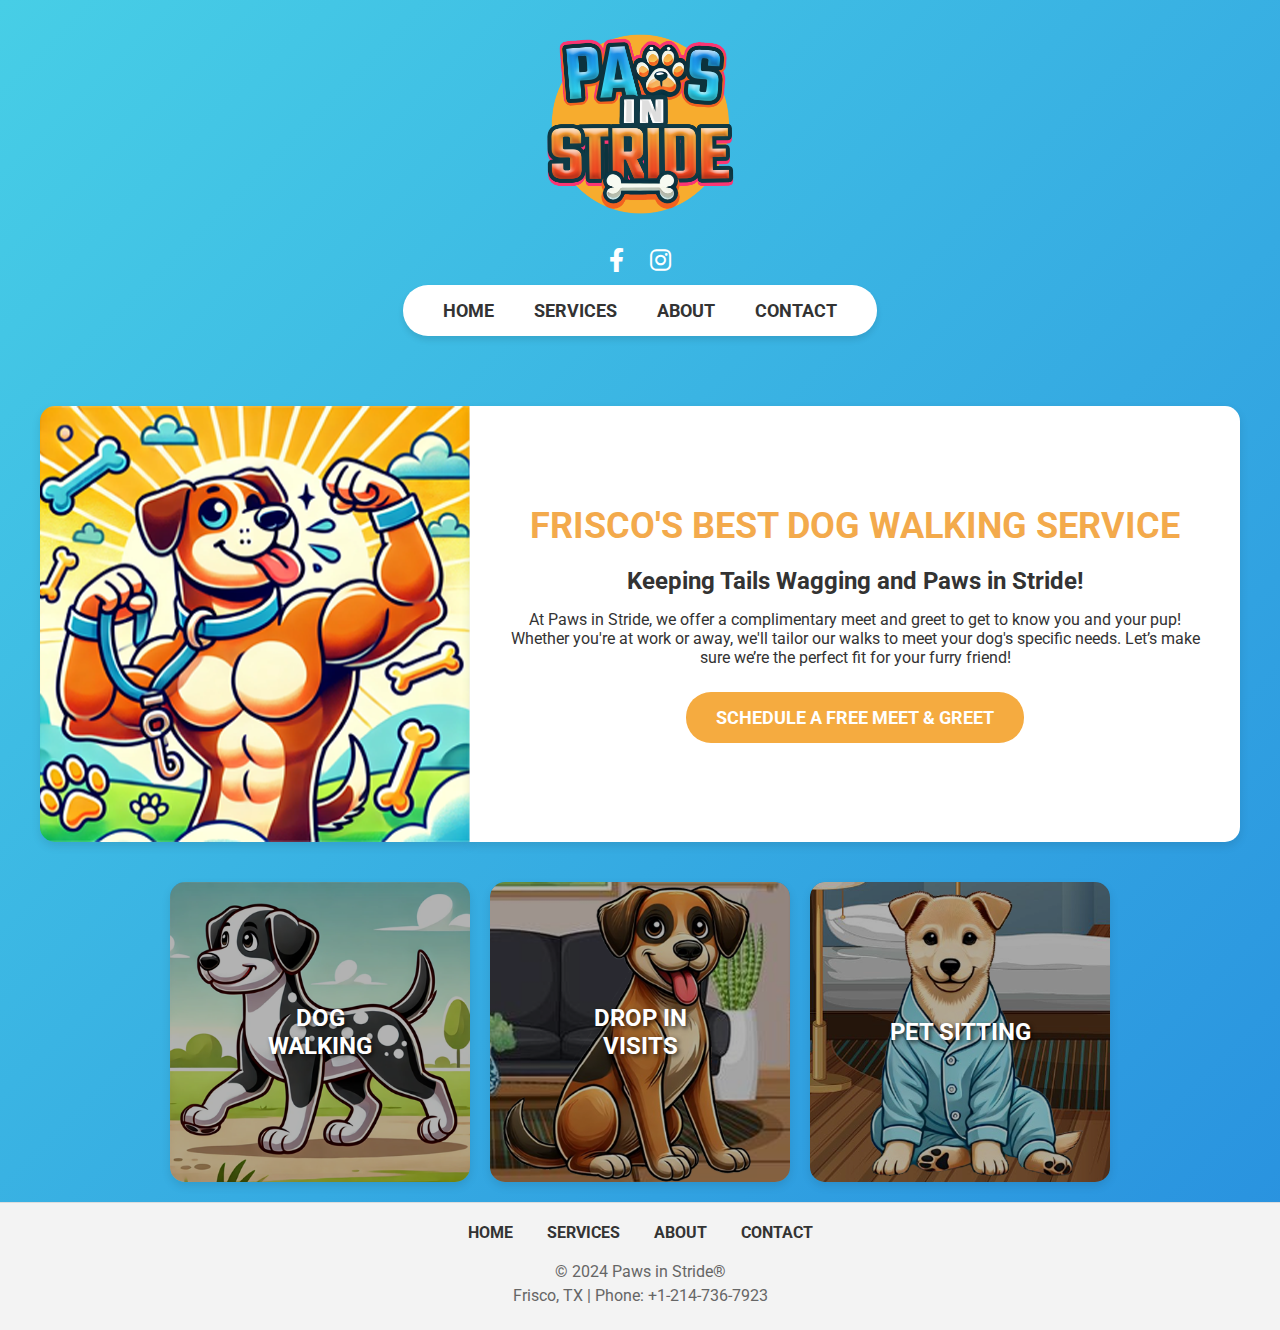
<file: index.html>
<!DOCTYPE html>
<html lang="en">
<head>
    <meta charset="UTF-8">
    <meta name="viewport" content="width=device-width, initial-scale=1.0">
    <title>Paws in Stride | Frisco Dog Walking Service</title>
    <meta name="description" content="Looking for dog walking services in Frisco, Texas? Paws in Stride provides reliable and personalized dog walking and pet sitting services tailored to your pet's needs.">
    
    <script type="application/ld+json">
    {
      "@context": "https://schema.org",
      "@type": "LocalBusiness",
      "name": "Paws in Stride",
      "address": {
        "@type": "PostalAddress",
        "streetAddress": "4545 Mission Ave",
        "addressLocality": "Frisco",
        "addressRegion": "TX",
        "postalCode": "75034"
      },
      "telephone": "+1-214-736-7923",
      "description": "Paws in Stride provides professional dog walking and pet sitting services in Frisco, TX.",
      "url": "https://www.pawsinstride.com",
      "openingHours": "Mo-Fr 09:00-18:00",
      "image": "https://www.pawsinstride.com/pawsnstridelogo1.png"
    }
    </script>
    
    <script async src="https://www.googletagmanager.com/gtag/js?id=G-S8KBFC0X04"></script>
    <script>
      window.dataLayer = window.dataLayer || [];
      function gtag(){dataLayer.push(arguments);}
      gtag('js', new Date());
    
      gtag('config', 'G-S8KBFC0X04');
    </script>
    
    <!-- Favicon and App Icons -->
    <link rel="apple-touch-icon" sizes="180x180" href="/icons/apple-touch-icon.png">
    <link rel="icon" type="image/png" sizes="32x32" href="/icons/favicon-32x32.png">
    <link rel="icon" type="image/png" sizes="16x16" href="/icons/favicon-16x16.png">
    <link rel="icon" href="/icons/favicon.ico" type="image/x-icon">
    <link rel="shortcut icon" href="/icons/favicon.ico">
    <link rel="manifest" href="/icons/site.webmanifest">

    <!-- Meta Tags for Theming and Windows -->
    <meta name="msapplication-TileColor" content="#da532c">
    <meta name="theme-color" content="#ffffff">
   
    <link rel="stylesheet" href="https://cdnjs.cloudflare.com/ajax/libs/font-awesome/6.0.0-beta3/css/all.min.css">
    <link rel="stylesheet" href="https://fonts.googleapis.com/css2?family=Roboto:wght@400;700&display=swap">
    <link rel="stylesheet" href="styles.css">

    <script>
        // Function to dynamically load content into the #content div
        function loadPage(page, section = null) {
            var xhr = new XMLHttpRequest();
            xhr.open('GET', page, true);
            xhr.onreadystatechange = function () {
                if (xhr.readyState == 4 && xhr.status == 200) {
                    document.getElementById('content').innerHTML = xhr.responseText;

                    // If a section hash is provided, scroll to that section after loading
                    if (section) {
                        const targetElement = document.getElementById(section);
                        if (targetElement) {
                            targetElement.scrollIntoView({ behavior: 'smooth' });
                        }
                    } else {
                        // Scroll to the top of the page
                        window.scrollTo({ top: 0, behavior: 'smooth' });
                    }
                }
            };
            xhr.send();
        }

        // Load the home page by default when the page loads
        window.onload = function() {
            loadPage('home.html');
        };

        // Toggle mobile menu open/close
        function toggleMenu() {
            var menu = document.getElementById('nav-menu');
            menu.classList.toggle('open');
        }
    </script>
    
    <script>
        // Show the button when the user scrolls down 200px
        window.onscroll = function() {scrollFunction()};
    
        function scrollFunction() {
            const backToTopButton = document.getElementById("backToTop");
            if (document.body.scrollTop > 200 || document.documentElement.scrollTop > 200) {
                backToTopButton.style.display = "block";
            } else {
                backToTopButton.style.display = "none";
            }
        }
    
        // Scroll to the top of the document
        function scrollToTop() {
            window.scrollTo({ top: 0, behavior: 'smooth' });
        }
    </script>
    
    <!-- Calendly Embed Script -->
    <link href="https://assets.calendly.com/assets/external/widget.css" rel="stylesheet">
    <script src="https://assets.calendly.com/assets/external/widget.js" type="text/javascript" async></script>
</head>
<body>

    <!-- Logo and Navigation Menu -->
    <header>
        <div class="logo-container">
            <a href="#" onclick="loadPage('home.html'); return false;">
                <img src="pawsnstridelogo1.png" alt="Paws in Stride Dog Walking Frisco Texas" class="logo">
            </a>
        </div>
        
        <!-- Social Media Icons -->
        <div class="social-media-icons">
            <a href="https://www.facebook.com/pawsinstride" target="_blank" class="social-icon">
                <i class="fab fa-facebook-f"></i>
            </a>
            <a href="https://www.instagram.com/paws.in.stride" target="_blank" class="social-icon">
                <i class="fab fa-instagram"></i>
            </a>
        </div>
        
        <nav id="menu-box">
            <!-- Menu Button for Mobile -->
            <div class="menu-button" onclick="toggleMenu()">MENU</div>

            <!-- Navigation Links -->
            <ul class="nav-links" id="nav-menu">
                <li><a href="#" onclick="loadPage('home.html')">HOME</a></li>
                <li><a href="#" onclick="loadPage('services.html')">SERVICES</a></li>
                <li><a href="#" onclick="loadPage('aboutus.html')">ABOUT</a></li>
                <li><a href="#" onclick="loadPage('contact.html')">CONTACT</a></li>
            </ul>
        </nav>
    </header>

    <!-- Placeholder Content Section -->
    <main>
        <div id="content">
            <!-- Content will be dynamically loaded here based on menu selection -->
        </div>
    </main>

    <!-- Footer Section -->
    <footer>
        <div class="footer-container">
            <ul class="footer-nav">
                <li><a href="#" onclick="loadPage('home.html'); return false;">HOME</a></li>
                <li><a href="#" onclick="loadPage('services.html'); return false;">SERVICES</a></li>
                <li><a href="#" onclick="loadPage('aboutus.html'); return false;">ABOUT</a></li>
                <li><a href="#" onclick="loadPage('contact.html'); return false;">CONTACT</a></li>
            </ul>
            <div class="footer-info">
                <p>&copy; 2024 Paws in Stride®</p>
                <p>Frisco, TX | Phone: <a href="tel:+12147367923">+1-214-736-7923</a></p>
            </div>
        </div>
        </footer>
    
    <!-- Back to Top Button -->
    <button onclick="scrollToTop()" id="backToTop" title="Back to Top">↑</button>
</body>
</html>
</file>
<file: styles.css>
/* Basic reset */
* {
    margin: 0;
    padding: 0;
    box-sizing: border-box;
}

body {
    font-family: Roboto, sans-serif;
    background: linear-gradient(135deg, #47cee6, #2890df); /* Gradient background */
    color: #333;
    min-height: 100vh; /* Ensure body covers full viewport height */
}

header {
    text-align: center;
    padding: 20px 0;
}

/* Logo styling */
.logo-container {
    margin-bottom: 20px;
}

.logo {
    width: 200px; /* Original size for desktop */
    height: auto;
}

/* Navigation styling for desktop */
nav {
    background-color: #fff;
    padding: 10px 20px;
    border-radius: 25px;
    box-shadow: 0px 4px 6px rgba(0, 0, 0, 0.1);
    margin: 0 auto;
    width: fit-content;
    cursor: pointer; /* Entire white box is clickable */
}

.nav-links {
    list-style: none;
    display: flex;
    justify-content: center;
    padding: 0;
    margin: 0;
}

.nav-links li {
    margin: 0 20px;
    position: relative;
}

.nav-links li a {
    text-decoration: none;
    color: #333;
    font-size: 18px;
    font-weight: bold;
    padding: 5px 0;
    display: inline-block;
    position: relative;
}

/* Hover effect for navigation */
.nav-links li a::after {
    content: "";
    position: absolute;
    left: 0;
    bottom: 0;
    width: 0%;
    height: 3px;
    background-color: #f09d51;
    transition: width 0.3s ease-in-out;
}

.nav-links li a:hover::after {
    width: 100%;
}

.nav-links li a:hover {
    color: #f09d51;
}

/* Mobile Menu (collapsed by default) */
@media (max-width: 768px) {
    .nav-links {
        display: none; /* Hidden by default on mobile */
        flex-direction: column;
        align-items: center;
        background-color: #fff;
        padding: 20px;
        border-radius: 25px;
        box-shadow: 0px 4px 6px rgba(0, 0, 0, 0.1);
    }

    .nav-links.open {
        display: flex; /* Show when 'MENU' is clicked */
    }

    /* Style the entire box that will show 'MENU' */
    #menu-box {
        display: block;
        background-color: #fff;
        color: #333;
        font-size: 18px;
        font-weight: bold;
        padding: 10px;
        border-radius: 25px;
        cursor: pointer;
        margin: 0 auto;
        width: 90%; /* Make the menu button wider */
        box-shadow: 0px 4px 6px rgba(0, 0, 0, 0.1);
        text-align: center;
    }

    /* Hide the desktop version of the menu */
    .logo {
        width: 120px; /* Smaller logo size for mobile */
    }

    nav {
        width: 90%;
        margin: 0 auto;
    }
}

/* Desktop Layout remains unchanged */
@media (min-width: 769px) {
    .menu-button {
        display: none; /* Hide the "MENU" button on desktop */
    }

    .nav-links {
        display: flex; /* Show the menu normally on desktop */
    }
}

/* Hero Section */
.hero-section {
    background: none; /* Let the gradient background show through */
    padding:  50px 0 20px 0; 
}

.hero-container {
    display: flex;
    flex-wrap: wrap;
    align-items: stretch;
    justify-content: space-between;
    max-width: 1200px;
    margin: 0 auto;
}

.hero-image img {
    max-width: 100%;
    height: 100%; /* Ensure the image height matches the text container */
    border-radius: 15px 0 0 15px;
    box-shadow: 0px 4px 10px rgba(0, 0, 0, 0.1);
}

.hero-text-container {
    background-color: #fff;
    flex: 1;
    padding: 40px;
    box-shadow: 0px 4px 10px rgba(0, 0, 0, 0.1);
    border-radius: 0 15px 15px 0;
    display: flex;
    flex-direction: column;
    justify-content: center; /* Vertically center the text */
    text-align: center; /* Ensure text is centered horizontally */
}

.hero-text h1,
.hero-text h3,
.hero-text p {
    margin: 0 auto; /* Ensure centered alignment */
}

.hero-text h1 {
    font-size: 36px;
    color: #f3aa4c;
    font-weight: bold;
    margin-bottom: 20px;
    text-transform: uppercase;
}

.hero-text h3 {
    font-size: 24px;
    color: #333;
    margin-bottom: 15px;
}

.hero-text p {
    font-size: 16px;
    color: #333;
    margin-bottom: 25px;
}

/* Button Styling (Shared across the site) */
.cta-button,
.send-button {
    display: inline-block;
    background-color: #f5ab40; /* Primary button color */
    color: #fff;
    font-size: 18px;
    font-weight: bold;
    padding: 15px 30px;
    text-decoration: none;
    border-radius: 25px;
    transition: background-color 0.3s ease; /* Smooth transition */
    cursor: pointer;
    text-align: center;
    border: none;
}

.cta-button:hover,
.send-button:hover {
    background-color: #ef602c; /* Hover color */
}

/* Service Section for Dog Walking and Pet Sitting */
.services-section {
    display: flex;
    justify-content: center;
    padding: 20px 0;
    /* Removed the background color so the gradient from the body will show */
}

.service-container {
    display: flex;
    gap: 20px;
}

.service-image {
    position: relative;
    width: 300px;
    height: 300px;
    border-radius: 15px;
    overflow: hidden;
    box-shadow: 0px 4px 10px rgba(0, 0, 0, 0.1);
    transition: transform 0.3s ease-in-out;
}

.service-image img {
    width: 100%;
    height: 100%;
    object-fit: cover;
    border-radius: 15px; /* Ensure images have rounded corners */
}

.service-image:hover {
    transform: scale(1.05);
}

.overlay {
    position: absolute;
    top: 0;
    left: 0;
    right: 0;
    bottom: 0;
    background-color: rgba(0, 0, 0, 0.3); /* 30% opacity */
    z-index: 1;
}

.service-image h2 {
    position: absolute;
    color: white;
    font-size: 24px;
    font-weight: bold;
    top: 50%;
    left: 50%;
    transform: translate(-50%, -50%);
    text-shadow: 2px 2px 4px rgba(0, 0, 0, 0.7);
    z-index: 2;
    pointer-events: none; /* Prevent text from being clickable */
    text-align: center;
}

.service-image a {
    display: block;
    text-decoration: none;
}

@media (max-width: 768px) {
    .service-container {
        flex-direction: column;
        align-items: center; /* Center images in the middle on mobile */
    }

    .service-image {
        width: 90%; /* Reduce the image width for mobile */
        height: auto; /* Let the height adjust automatically */
    }
}

/* About Us Page Styles */

/* Section Styling */
.about-section {
    display: flex;
    align-items: stretch;
    margin: 20px auto;
    max-width: 1200px;
    border-radius: 15px;
    overflow: hidden;
    box-shadow: 0px 4px 10px rgba(0, 0, 0, 0.1);
}

/* For the Drop-In Visits section with image on the right */
.about-section.reverse {
    flex-direction: row-reverse; /* This ensures the image is on the right and text on the left */
}

/* Image Styling */
.about-section .about-image {
    width: 50%;
}

.about-section .about-image img {
    width: 100%;
    height: 100%;
    object-fit: cover;
    display: block;
}

/* Text Container Styling */
.about-section .about-text-container {
    width: 50%;
    background-color: #fff;
    padding: 40px;
    display: flex;
    flex-direction: column;
    justify-content: center;
}

/* Headings and Paragraphs */
.about-section .about-text-container h2 {
    color: #f3aa4c;
    font-size: 32px;
    margin-bottom: 20px;
}

.about-section .about-text-container p {
    font-size: 16px;
    color: #333;
    line-height: 1.6;
    margin-bottom: 15px;
}

/* Health Benefits Lists */
.about-section .about-text-container ul {
    list-style-type: disc;
    margin-left: 20px;
    margin-bottom: 20px;
}

.about-section .about-text-container ul li {
    margin-bottom: 10px;
}

/* Mobile Responsiveness */
@media (max-width: 768px) {
    .about-section {
        flex-direction: column;
    }

    .about-section.reverse {
        flex-direction: column;
    }

    .about-section .about-image,
    .about-section .about-text-container {
        width: 100%;
    }

    .about-section .about-text-container {
        padding: 20px;
    }
}

/* Contact form specific adjustments */
.send-button {
    width: 100%;
    border-radius: 25px;
}

/* Schedule Calendar styling */
#schedule-section {
    text-align: center;
    padding: 20px;
}

#back-to-home {
    margin-top: 20px;
    padding: 10px 20px;
    background-color: #2890df;
    color: white;
    border: none;
    cursor: pointer;
    border-radius: 5px;
}

#back-to-home:hover {
    background-color: #47cee6;
}

/* Contact form styling */
.contact-section {
    text-align: left;
    padding: 20px;
}

.contact-form h2 {
    text-align: center; /* Center the heading */
    color: #333; /* Existing color */
    margin-bottom: 20px; /* Add some space below the heading */
}

.contact-form {
    background-color: #fff;
    padding: 20px;
    border-radius: 10px;
    max-width: 600px;
    margin: 20px auto;
    box-shadow: 0px 4px 10px rgba(0, 0, 0, 0.1);
}

.email-link {
    color: #f3aa4c; /* Use the yellow color used elsewhere */
    text-decoration: none; /* Remove underline */
    font-weight: bold; /* Make it bold to match the style */
}

.email-link:hover {
    text-decoration: none; /* Ensure no underline on hover */
    color: #ef602c; /* Optional: change to a hover color */
}

.map-section {
    background-color: #fff;
    padding: 20px;
    border-radius: 10px;
    max-width: 600px;
    margin: 20px auto;
    box-shadow: 0px 4px 10px rgba(0, 0, 0, 0.1);
}

iframe {
    width: 100%;
    height: 350px;
    border: none;
    border-radius: 10px;
}

.address-section {
    margin-top: 20px;
    font-size: 18px;
    color: #333;
    text-align: center;
}

.address-section h3 {
    color: #f3aa4c;
    font-size: 24px;
    margin-bottom: 10px;
}

.phone-number {
    color: inherit; /* Inherits the color of the parent element */
    text-decoration: none; /* Removes underline */
    cursor: pointer; /* Optional: Shows a pointer on hover to indicate it's clickable */
}

.phone-number:hover, .phone-number:focus, .phone-number:active {
    text-decoration: none; /* No underline on hover, focus, or active */
    color: inherit; /* Keep the color the same on hover */
}

.form-group {
    margin-bottom: 15px;
}

label {
    display: block;
    font-size: 16px;
    margin-bottom: 5px;
    text-align: left;
}

input[type="text"],
input[type="email"],
input[type="tel"],
textarea {
    width: 100%;
    padding: 10px;
    border: 1px solid #ccc;
    border-radius: 5px;
    font-size: 14px;
}

textarea {
    height: 150px;
    resize: vertical;
}


/* Services Offered Page Styles */

/* Renamed to services-offered-section */
.services-offered-section {
    display: flex;
    align-items: stretch;
    margin: 40px auto; /* Adds spacing between sections */
    max-width: 1200px;
    border-radius: 15px;
    overflow: hidden;
    box-shadow: 0px 8px 16px rgba(0, 0, 0, 0.15); /* Shadow applied closely */
}

/* For the Drop-In Visits section with image on the right */
.services-offered-section.reverse {
    flex-direction: row-reverse; /* This ensures the image is on the right and text on the left */
}

.services-offered-image {
    flex: 1;
}

.services-offered-image img {
    width: 100%;
    height: 100%;
    object-fit: cover;
    display: block; /* Ensure the image fully fills the container */
}

/* Text Container Styling */
.services-offered-text-container {
    flex: 1;
    background-color: #fff;
    padding: 40px;
    border-radius: 0 15px 15px 15; /* Rounded corners only on the right */
    display: flex;
    flex-direction: column;
    justify-content: center;
}

/* Headings and Paragraphs */
.services-offered-text-container h2 {
    color: #f3aa4c;
    font-size: 32px;
    margin-bottom: 20px;
}

.services-offered-text-container p {
    font-size: 16px;
    color: #333;
    line-height: 1.6;
    margin-bottom: 15px;
}

/* Mobile Responsiveness */
@media (max-width: 768px) {
    .services-offered-section {
        flex-direction: column;
        width: 100%;
        border-radius: 15px; /* Rounded corners for the whole section on mobile */
        box-shadow: 0px 8px 16px rgba(0, 0, 0, 0.15); /* Ensure shadow remains tight */
    }

    .services-offered-section.reverse {
        flex-direction: column;
        width: 100%;
        border-radius: 15px; /* Rounded corners for the whole section on mobile */
        box-shadow: 0px 8px 16px rgba(0, 0, 0, 0.15); /* Ensure shadow remains tight */
    }

    .services-offered-image {
        width: 100%;
        height: auto; /* Let the image adjust to its natural height */
        border-radius: 15px 15px 0 0; /* Rounded corners on the top */
    }

    .services-offered-text-container {
        width: 100%;
        padding: 20px;
        border-radius: 0 0 15px 15px; /* Rounded corners on the bottom */
    }
}

footer {
    background-color: #f3f3f3;
    padding: 20px 0;
    text-align: center;
    border-top: 1px solid #ddd;
}

.footer-container {
    display: flex;
    flex-direction: column;
    align-items: center;
    justify-content: center;
}

.footer-nav {
    list-style-type: none;
    padding: 0;
    margin: 0;
}

.footer-nav li {
    display: inline;
    margin: 0 15px;
}

.footer-nav li a {
    text-decoration: none;
    color: #333;
    font-weight: bold;
}

.footer-info {
    margin-top: 15px;
}

.footer-info p {
    margin: 5px 0;
    color: #666;
}

.footer-info a {
    color: inherit; /* Inherits the default text color of the parent */
    text-decoration: none; /* Removes the underline */
}

.footer-info a:hover {
    color: #47cee6; /* Optional: Change color on hover */
    text-decoration: none; /* Ensure no underline on hover */
}

#backToTop {
    display: none; /* Hidden by default */
    position: fixed;
    bottom: 20px;
    right: 20px;
    z-index: 99;
    font-size: 18px;
    border: none;
    outline: none;
    background-color: #47cee6;
    color: white;
    cursor: pointer;
    padding: 10px;
    border-radius: 50%;
}

#backToTop:hover {
    background-color: #2890df;
}

.social-media-icons {
    text-align: center;
    margin: 10px 0;
}

.social-media-icons a {
    margin: 0 10px;
    color: #ffffff; /* Change this to your preferred icon color */
    font-size: 24px;
    text-decoration: none;
}

.social-media-icons a:hover {
    color: #f5ab40; /* Optional hover color for icons */
}
</file>
